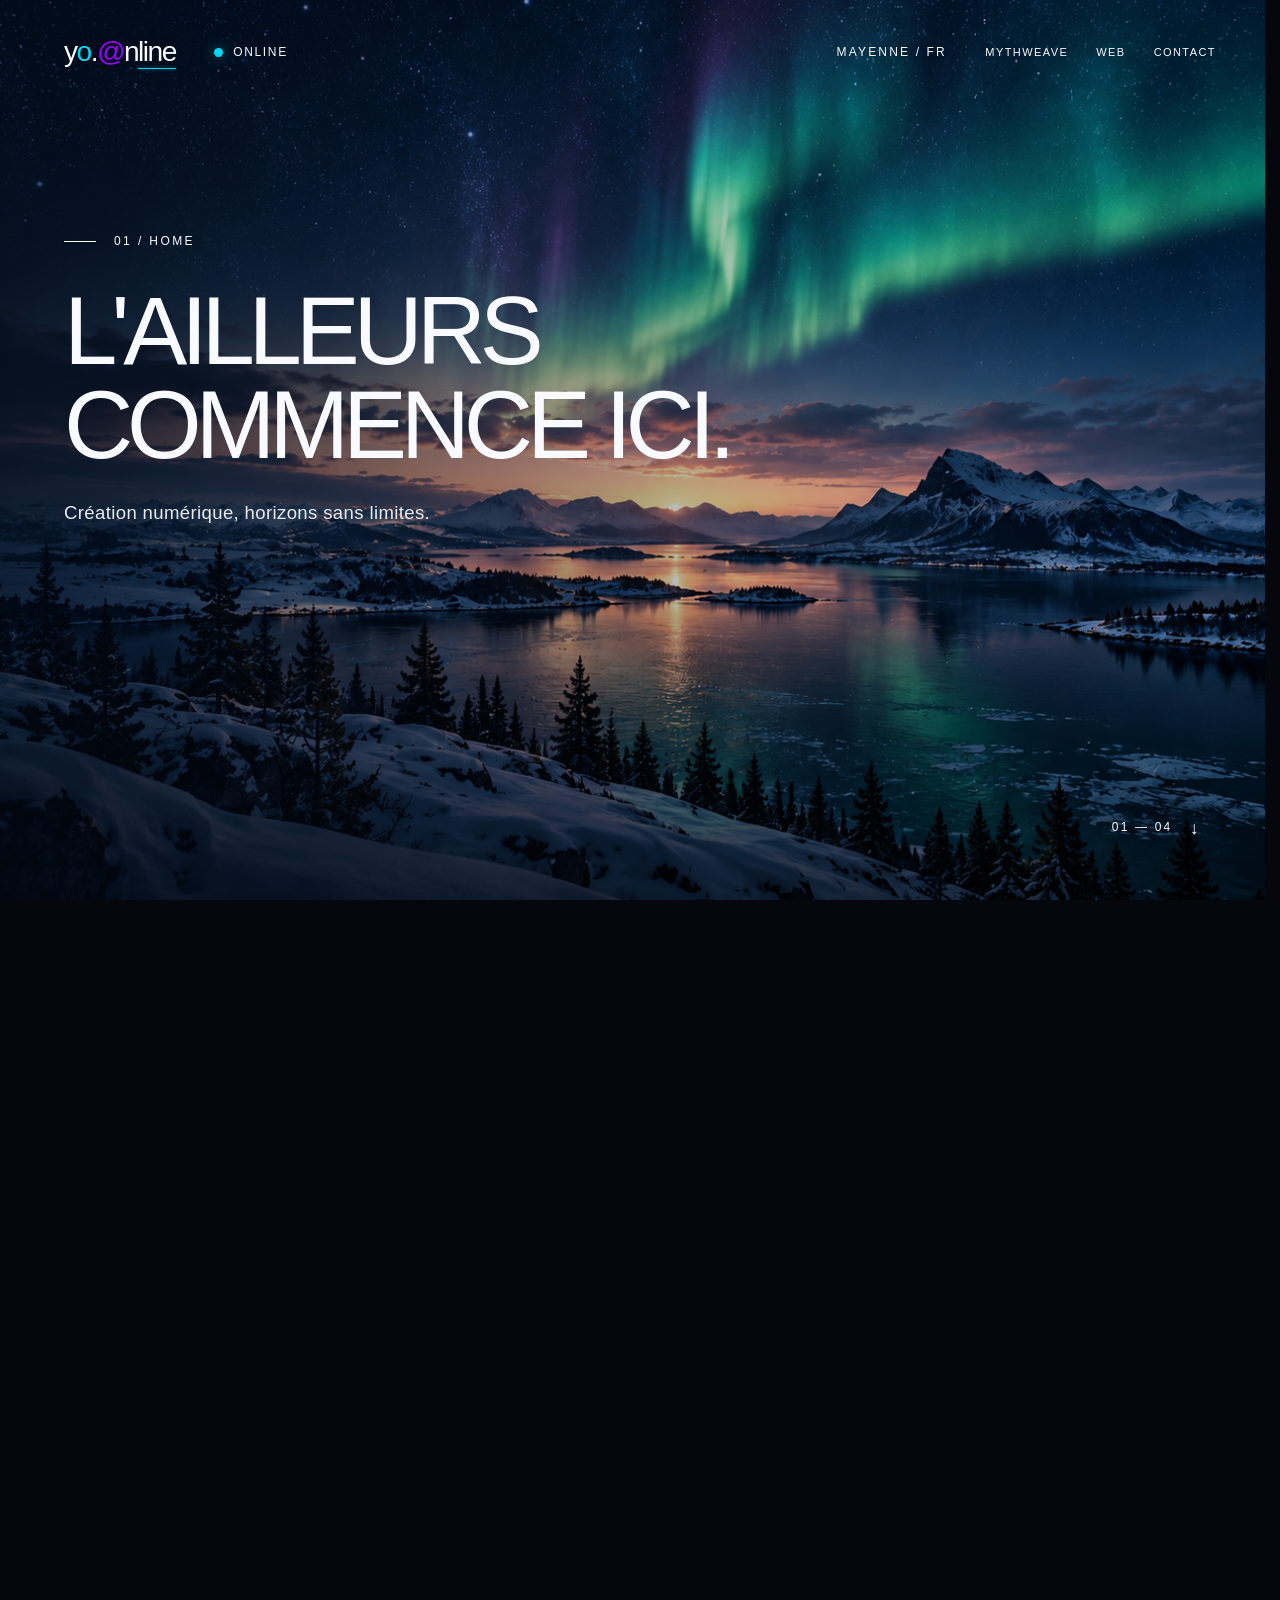
<file: index.html>
<!DOCTYPE html>
<html lang="fr">

<head>
  <meta charset="UTF-8">
  <meta name="viewport" content="width=device-width, initial-scale=1.0">
  <meta name="theme-color" content="#05070d">

  <meta
    name="description"
    content="yo.@nline — L'ailleurs commence ici. Création web en Mayenne et univers interactif Mythweave."
  >

  <title>yo.@nline — L'ailleurs commence ici.</title>

  <link rel="stylesheet" href="css/style.css">
  <script src="js/main.js" defer></script>
</head>

<body class="intro-running">

  <!-- ========================================
       INTRODUCTION
  ========================================= -->

  <div class="intro-curtain" aria-hidden="true"></div>


  <!-- ========================================
       EN-TÊTE ET NAVIGATION
  ========================================= -->

  <header class="site-header" id="top">

    <!-- Logo -->
    <a
      class="brand intro-logo"
      href="#accueil"
      aria-label="yo.@nline — accueil"
    >
      y<span class="cyan">o</span>.<span class="violet">@</span>n<span class="logo-line">line</span>
    </a>

    <!-- Statut -->
    <span class="status">
      <span class="status-dot"></span>
      <span id="status-label">ONLINE</span>
    </span>

    <!-- Localisation -->
    <span class="header-location">MAYENNE / FR</span>

    <!-- Navigation principale -->
    <nav
      class="header-menu"
      id="main-navigation"
      aria-label="Navigation principale"
    >
      <a href="#accueil" data-scene="accueil">ACCUEIL</a>
      <a href="#mythweave" data-scene="mythweave">MYTHWEAVE</a>
      <a href="#web" data-scene="web">WEB</a>
      <a href="#contact" data-scene="contact">CONTACT</a>
    </nav>

    <!-- Bouton du menu mobile -->
    <button
      class="menu-toggle"
      type="button"
      aria-label="Ouvrir le menu"
      aria-controls="main-navigation"
      aria-expanded="false"
    >
      <span></span>
      <span></span>
      <span></span>
    </button>

  </header>


  <!-- ========================================
       CONTENU PRINCIPAL
  ========================================= -->

  <main>

    <!-- Conteneur des quatre scènes cinématographiques -->
    <div class="cinematic-stage">
      <div class="cinematic-screen">


        <!-- ====================================
             SCÈNE 01 — ACCUEIL
        ===================================== -->

        <section
          class="scene scene-home"
          id="accueil"
          aria-labelledby="home-title"
        >

          <!-- Décor -->
          <div class="scene-bg home-bg" aria-hidden="true"></div>
          <div class="scene-shade" aria-hidden="true"></div>

          <!-- Contenu -->
          <div class="scene-content home-content">

            <div class="eyebrow">
              <span class="short-rule"></span>
              <span>01 / HOME</span>
            </div>

            <h1 id="home-title">
              L'AILLEURS<br>
              COMMENCE <em>ICI.</em>
            </h1>

            <p class="scene-description">
              Création numérique, horizons sans limites.
            </p>

          </div>

          <!-- Indicateur de scène -->
          <span class="scene-index">
            01 — 04
            <span class="index-arrow" aria-hidden="true">↓</span>
          </span>

        </section>


        <!-- ====================================
             SCÈNE 02 — MYTHWEAVE
        ===================================== -->

        <section
          class="scene scene-mythweave"
          id="mythweave"
          aria-labelledby="myth-title"
        >

          <!-- Décor -->
          <div class="scene-bg myth-bg" aria-hidden="true"></div>
          <div class="scene-shade myth-shade" aria-hidden="true"></div>

          <!-- Introduction Mythweave -->
          <div class="scene-content myth-content">

            <div class="eyebrow">
              <span class="short-rule"></span>
              <span>02 / PRODUCT</span>
            </div>

            <h2 id="myth-title">MYTHWEAVE.</h2>

            <p class="myth-tagline">
              Des histoires que l'on ne se contente pas de lire.
            </p>

            <p class="myth-copy">
              Un univers d'aventures interactives où chaque
              choix peut changer le récit.
            </p>

            <span class="myth-pill">
              <span class="status-dot"></span>
              EN DÉVELOPPEMENT
            </span>

          </div>


          <!-- Deuxième séquence : présentation du concept -->
          <div class="myth-concept">

            <!-- En-tête de l'encart -->
            <div class="myth-concept-header">

              <span class="myth-concept-label">
                02 / MYTHWEAVE — LE CONCEPT
              </span>

              <h3>
                DES HISTOIRES À VIVRE.<br>
                DES MONDES À CRÉER.
              </h3>

              <p>
                Mythweave est un moteur d'aventures interactives
                inspiré des livres dont vous êtes le héros.
              </p>

            </div>


            <!-- Les deux dimensions de Mythweave -->
            <div class="myth-concept-grid">

              <!-- Vivre -->
              <div class="myth-concept-item">

                <div class="myth-concept-item-title">

                  <svg
                    class="myth-concept-icon"
                    viewBox="0 0 24 24"
                    fill="none"
                    stroke="currentColor"
                    stroke-width="1.7"
                    stroke-linecap="round"
                    stroke-linejoin="round"
                    aria-hidden="true"
                  >
                    <path d="M12 7v14"/>
                    <path d="M3 18V5a1 1 0 0 1 1-1h3a5 5 0 0 1 5 5 5 5 0 0 1 5-5h3a1 1 0 0 1 1 1v13a1 1 0 0 1-1 1h-4a4 4 0 0 0-4 2 4 4 0 0 0-4-2H4a1 1 0 0 1-1-1z"/>
                  </svg>

                  <h4>VIVRE</h4>

                </div>

                <p>
                  Explorez des univers, faites vos choix
                  et façonnez votre propre aventure.
                </p>

              </div>


              <!-- Créer et partager -->
              <div class="myth-concept-item">

                <div class="myth-concept-item-title">

                  <svg
                    class="myth-concept-icon"
                    viewBox="0 0 24 24"
                    fill="none"
                    stroke="currentColor"
                    stroke-width="1.7"
                    stroke-linecap="round"
                    stroke-linejoin="round"
                    aria-hidden="true"
                  >
                    <path d="M20.24 12.24a6 6 0 0 0-8.49-8.49L3 12.5V21h8.5z"/>
                    <path d="m16 8-2 2"/>
                    <path d="M3 21l9-9"/>
                  </svg>

                  <h4>CRÉER &amp; PARTAGER</h4>

                </div>

                <p>
                  Imaginez vos histoires, construisez vos propres
                  aventures interactives et partagez-les
                  avec d'autres joueurs.
                </p>

              </div>

            </div>


            <!-- Statut du projet -->
            <div class="myth-concept-status">
              PROJET EN DÉVELOPPEMENT
            </div>

          </div>


          <!-- Indicateur de scène -->
          <span class="scene-index">
            02 — 04
            <span class="index-arrow" aria-hidden="true">↓</span>
          </span>

        </section>


        <!-- ====================================
             SCÈNE 03 — WEB
        ===================================== -->

        <section
          class="scene scene-web"
          id="web"
          aria-labelledby="web-title"
        >

          <!-- Décor -->
          <div class="scene-bg web-bg" aria-hidden="true"></div>
          <div class="scene-shade web-shade" aria-hidden="true"></div>


          <!-- Introduction et prestations -->
          <div class="scene-content web-content">

            <div class="eyebrow">
              <span class="short-rule"></span>
              <span>03 / WEB</span>
            </div>

            <h2 id="web-title">WEB.</h2>

            <p class="web-tagline">
              Votre activité est locale. Votre horizon ne l'est pas.
            </p>


            <!-- Prestations Web -->
            <div class="web-services">

              <div class="web-service">
                <h3>Création de sites vitrines</h3>
                <p>
                  Des sites uniques, modernes et adaptés à votre activité.
                </p>
              </div>

              <div class="web-service">
                <h3>Responsive</h3>
                <p>
                  Une expérience soignée sur ordinateur, tablette et mobile.
                </p>
              </div>

              <div class="web-service">
                <h3>Visibilité</h3>
                <p>
                  Les bases du référencement naturel pour être trouvé.
                </p>
              </div>

              <div class="web-service">
                <h3>Suivi &amp; réactivité</h3>
                <p>
                  Un interlocuteur local pour faire évoluer votre site.
                </p>
              </div>

            </div>

          </div>


          <!-- Deuxième séquence : réalisation des Baladins -->
          <div class="web-project">

            <!-- Présentation -->
            <div class="web-project-info">

              <span class="web-project-label">
                UNE RÉALISATION
              </span>

              <h3>
                Les Baladins<br>
                de Saint-Berthevin
              </h3>

              <p>
                Un site vitrine conçu pour accompagner
                une troupe de théâtre locale et mettre
                en lumière ses spectacles.
              </p>

              <a
                class="web-project-link"
                href="https://www.theatre-baladins-saint-berthevin.com/"
                target="_blank"
                rel="noopener noreferrer"
              >
                DÉCOUVRIR LE SITE
                <span aria-hidden="true">↗</span>
              </a>

            </div>


            <!-- Aperçu cliquable -->
            <a
              class="web-project-preview"
              href="https://www.theatre-baladins-saint-berthevin.com/"
              target="_blank"
              rel="noopener noreferrer"
              aria-label="Visiter le site des Baladins de Saint-Berthevin (nouvel onglet)"
            >
              <img
                src="assets/images/baladins.png"
                alt="Aperçu du site des Baladins de Saint-Berthevin"
                loading="lazy"
              >
            </a>

          </div>


          <!-- Indicateur de scène -->
          <span class="scene-index">
            03 — 04
            <span class="index-arrow" aria-hidden="true">↓</span>
          </span>

        </section>


        <!-- ====================================
             SCÈNE 04 — CONTACT
        ===================================== -->

        <section
          class="scene scene-contact"
          id="contact"
          aria-labelledby="contact-title"
        >

          <!-- Décor -->
          <div class="scene-bg contact-bg" aria-hidden="true"></div>
          <div class="scene-shade contact-shade" aria-hidden="true"></div>


          <!-- Contenu -->
          <div class="scene-content contact-content">

            <div class="eyebrow">
              <span class="short-rule"></span>
              <span>04 / CONTACT</span>
            </div>

            <h2 id="contact-title">
              ET SI ON CONSTRUISAIT<br>
              LA SUITE ENSEMBLE ?
            </h2>

            <p class="contact-tagline">
              Vous avez un projet de site web, une idée
              ou simplement une question ? Parlons-en.
            </p>

            <a
              class="contact-button"
              href="mailto:ADRESSE_EMAIL"
            >
              <span>ÉCRIVEZ-MOI</span>
              <span class="contact-button-arrow" aria-hidden="true">↗</span>
            </a>

          </div>


          <!-- Indicateur de scène -->
          <span class="scene-index">04 — 04</span>
          <a href="mentions-legales.html" class="legal-link">Mentions légales et données personnelles</a>

        </section>


      </div>
      <!-- Fin de cinematic-screen -->

    </div>
    <!-- Fin de cinematic-stage -->

  </main>

</body>
</html>
</file>
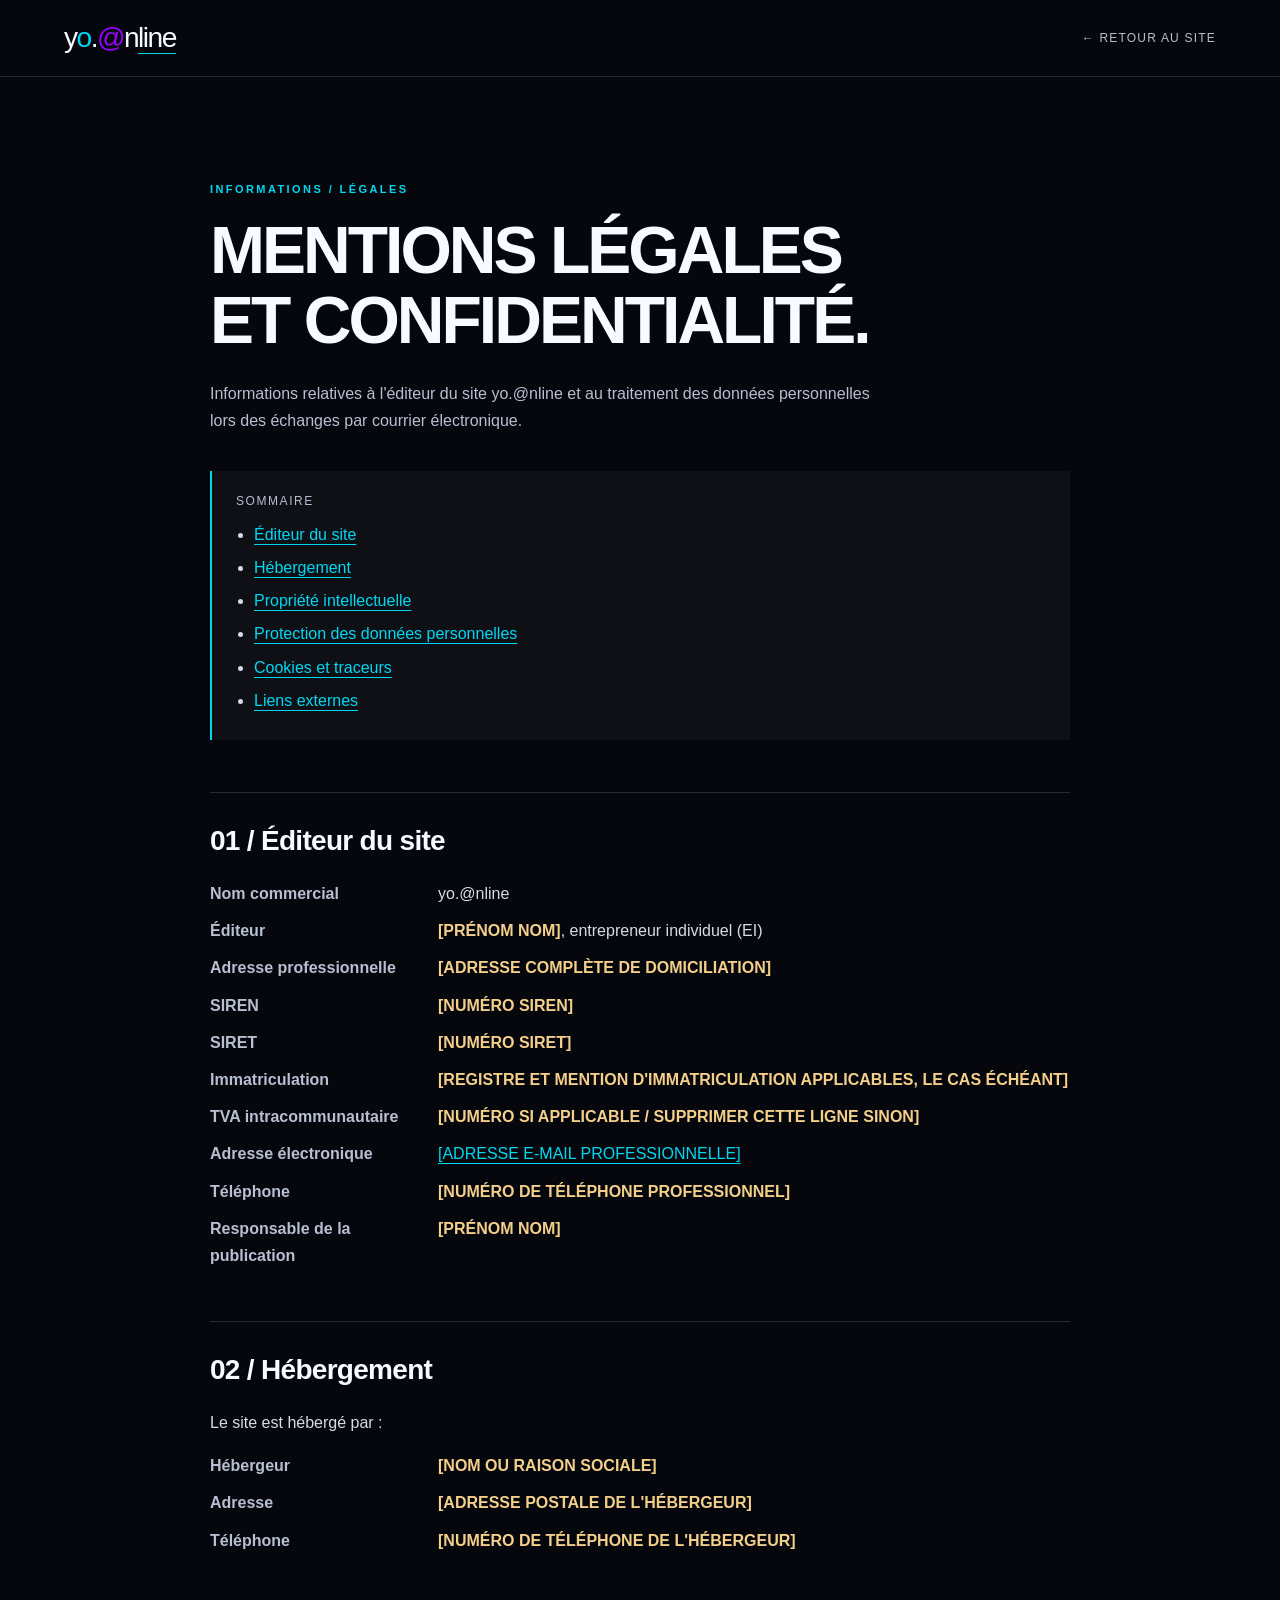
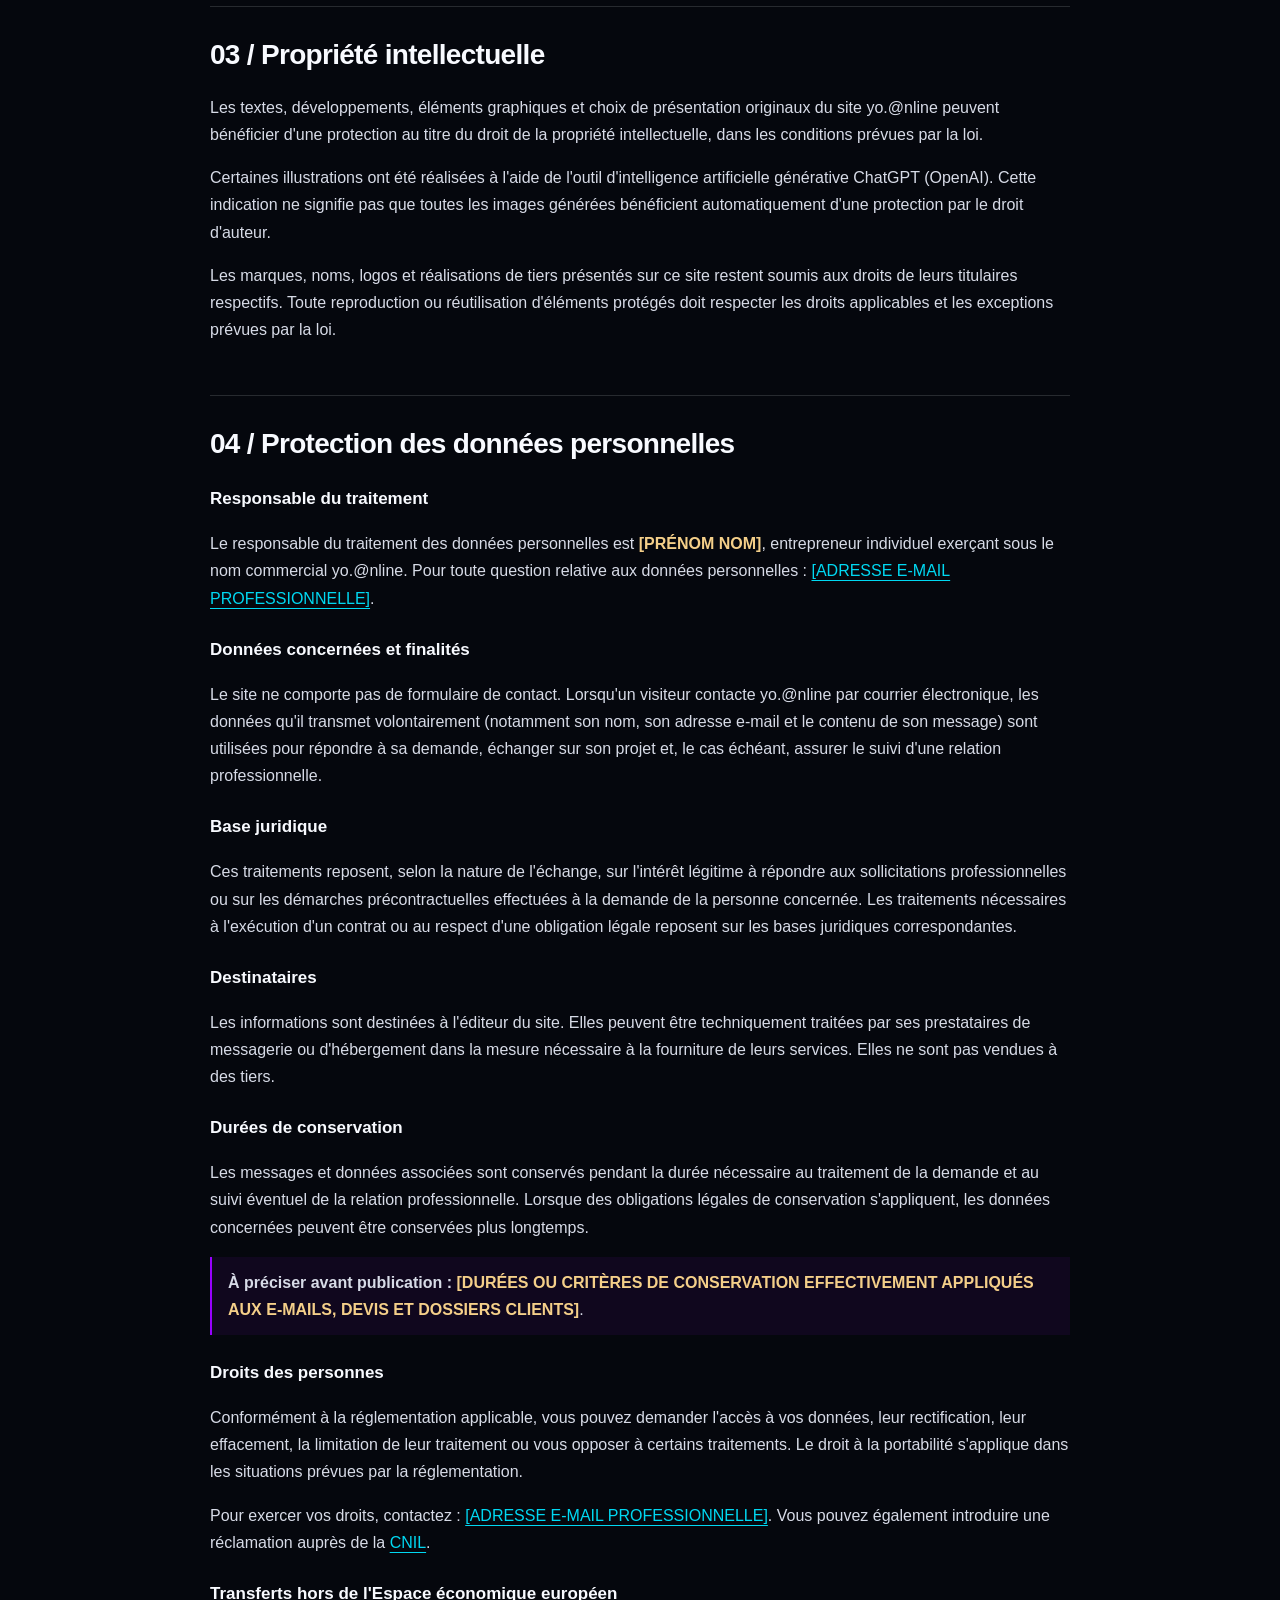
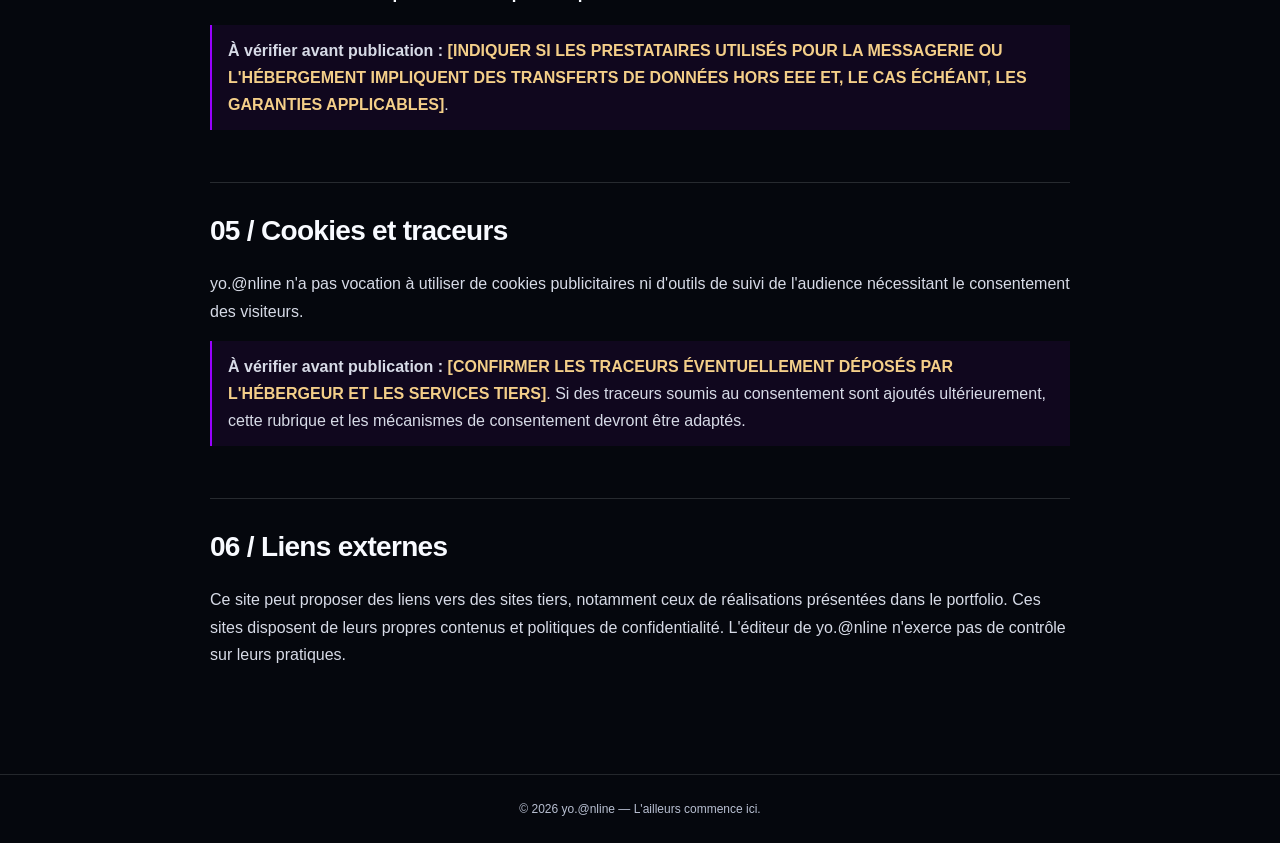
<file: mentions-legales.html>
<!DOCTYPE html>
<html lang="fr">
<head>
  <meta charset="UTF-8">
  <meta name="viewport" content="width=device-width, initial-scale=1.0">
  <meta name="theme-color" content="#05070d">
  <meta name="robots" content="noindex, follow">
  <meta name="description" content="Mentions légales et politique de confidentialité de yo.@nline.">
  <title>Mentions légales et confidentialité — yo.@nline</title>
  <style>
    :root { color-scheme: dark; --bg:#05070d; --white:#f8faff; --cyan:#00d8f2; --violet:#9800ff; --muted:#b8bfd1; }
    * { box-sizing:border-box; }
    html { scroll-behavior:smooth; }
    body { margin:0; background:var(--bg); color:var(--white); font-family:Arial,Helvetica,sans-serif; line-height:1.7; -webkit-font-smoothing:antialiased; }
    a { color:var(--cyan); text-underline-offset:4px; }
    a:focus-visible { outline:2px solid var(--cyan); outline-offset:5px; }
    .topbar { padding:24px clamp(22px,5vw,88px); display:flex; align-items:center; justify-content:space-between; gap:20px; border-bottom:1px solid rgba(248,250,255,.13); }
    .brand { font-size:clamp(24px,2.2vw,35px); font-weight:400; letter-spacing:-.055em; line-height:1; white-space:nowrap; color:var(--white); text-decoration:none; }
    .cyan { color:var(--cyan); } .violet { color:var(--violet); }
    .brand-line { border-bottom:1px solid var(--cyan); }
    .back { color:var(--muted); text-decoration:none; font-size:12px; letter-spacing:.1em; text-transform:uppercase; }
    .back:hover { color:var(--cyan); }
    main { width:min(100% - 44px,860px); margin:0 auto; padding:clamp(54px,8vw,110px) 0 90px; }
    .eyebrow { color:var(--cyan); font-size:11px; font-weight:bold; letter-spacing:.22em; text-transform:uppercase; }
    h1 { font-size:clamp(35px,6vw,66px); line-height:1.06; letter-spacing:-.045em; margin:18px 0 24px; }
    .intro { color:var(--muted); font-size:16px; max-width:680px; }
    .contents { margin:36px 0 52px; padding:20px 24px; border-left:2px solid var(--cyan); background:rgba(255,255,255,.035); }
    .contents p { margin:0 0 10px; font-size:12px; letter-spacing:.13em; text-transform:uppercase; color:var(--muted); }
    .contents ul { margin:0; padding-left:18px; }
    .contents li { margin:6px 0; }
    section { margin-top:52px; padding-top:20px; border-top:1px solid rgba(248,250,255,.14); }
    h2 { font-size:clamp(21px,3vw,28px); line-height:1.25; letter-spacing:-.025em; margin:10px 0 22px; }
    h3 { font-size:17px; margin:24px 0 8px; }
    p, li, dd { color:#d7dbe7; }
    ul { padding-left:22px; }
    li { margin-bottom:8px; }
    dl { display:grid; grid-template-columns:minmax(145px,210px) 1fr; gap:10px 18px; }
    dt { color:var(--muted); font-weight:bold; }
    dd { margin:0; overflow-wrap:anywhere; }
    .placeholder { color:#f4cf89; font-weight:bold; }
    .note { border-left:2px solid var(--violet); padding:12px 16px; background:rgba(152,0,255,.07); }
    footer { border-top:1px solid rgba(248,250,255,.13); padding:24px; text-align:center; color:var(--muted); font-size:12px; }
    @media(max-width:560px) { .topbar { padding:20px 22px; } .back { font-size:10px; } dl { grid-template-columns:1fr; gap:3px; } dd { margin-bottom:13px; } }
  </style>
</head>
<body>
  <header class="topbar">
    <a class="brand" href="index.html#accueil" aria-label="yo.@nline — retour à l'accueil">y<span class="cyan">o</span>.<span class="violet">@</span>n<span class="brand-line">line</span></a>
    <a class="back" href="index.html#contact">← Retour au site</a>
  </header>

  <main>
    <div class="eyebrow">Informations / légales</div>
    <h1>MENTIONS LÉGALES<br>ET CONFIDENTIALITÉ.</h1>
    <p class="intro">Informations relatives à l'éditeur du site yo.@nline et au traitement des données personnelles lors des échanges par courrier électronique.</p>

    <nav class="contents" aria-label="Sommaire de la page">
      <p>Sommaire</p>
      <ul>
        <li><a href="#editeur">Éditeur du site</a></li>
        <li><a href="#hebergement">Hébergement</a></li>
        <li><a href="#propriete">Propriété intellectuelle</a></li>
        <li><a href="#donnees">Protection des données personnelles</a></li>
        <li><a href="#traceurs">Cookies et traceurs</a></li>
        <li><a href="#liens">Liens externes</a></li>
      </ul>
    </nav>

    <section id="editeur">
      <h2>01 / Éditeur du site</h2>
      <dl>
        <dt>Nom commercial</dt><dd>yo.@nline</dd>
        <dt>Éditeur</dt><dd><span class="placeholder">[PRÉNOM NOM]</span>, entrepreneur individuel (EI)</dd>
        <dt>Adresse professionnelle</dt><dd class="placeholder">[ADRESSE COMPLÈTE DE DOMICILIATION]</dd>
        <dt>SIREN</dt><dd class="placeholder">[NUMÉRO SIREN]</dd>
        <dt>SIRET</dt><dd class="placeholder">[NUMÉRO SIRET]</dd>
        <dt>Immatriculation</dt><dd class="placeholder">[REGISTRE ET MENTION D'IMMATRICULATION APPLICABLES, LE CAS ÉCHÉANT]</dd>
        <dt>TVA intracommunautaire</dt><dd class="placeholder">[NUMÉRO SI APPLICABLE / SUPPRIMER CETTE LIGNE SINON]</dd>
        <dt>Adresse électronique</dt><dd><a href="mailto:ADRESSE_EMAIL">[ADRESSE E-MAIL PROFESSIONNELLE]</a></dd>
        <dt>Téléphone</dt><dd class="placeholder">[NUMÉRO DE TÉLÉPHONE PROFESSIONNEL]</dd>
        <dt>Responsable de la publication</dt><dd class="placeholder">[PRÉNOM NOM]</dd>
      </dl>
    </section>

    <section id="hebergement">
      <h2>02 / Hébergement</h2>
      <p>Le site est hébergé par :</p>
      <dl>
        <dt>Hébergeur</dt><dd class="placeholder">[NOM OU RAISON SOCIALE]</dd>
        <dt>Adresse</dt><dd class="placeholder">[ADRESSE POSTALE DE L'HÉBERGEUR]</dd>
        <dt>Téléphone</dt><dd class="placeholder">[NUMÉRO DE TÉLÉPHONE DE L'HÉBERGEUR]</dd>
      </dl>
    </section>

    <section id="propriete">
      <h2>03 / Propriété intellectuelle</h2>
      <p>Les textes, développements, éléments graphiques et choix de présentation originaux du site yo.@nline peuvent bénéficier d'une protection au titre du droit de la propriété intellectuelle, dans les conditions prévues par la loi.</p>
      <p>Certaines illustrations ont été réalisées à l'aide de l'outil d'intelligence artificielle générative ChatGPT (OpenAI). Cette indication ne signifie pas que toutes les images générées bénéficient automatiquement d'une protection par le droit d'auteur.</p>
      <p>Les marques, noms, logos et réalisations de tiers présentés sur ce site restent soumis aux droits de leurs titulaires respectifs. Toute reproduction ou réutilisation d'éléments protégés doit respecter les droits applicables et les exceptions prévues par la loi.</p>
    </section>

    <section id="donnees">
      <h2>04 / Protection des données personnelles</h2>
      <h3>Responsable du traitement</h3>
      <p>Le responsable du traitement des données personnelles est <span class="placeholder">[PRÉNOM NOM]</span>, entrepreneur individuel exerçant sous le nom commercial yo.@nline. Pour toute question relative aux données personnelles : <a href="mailto:ADRESSE_EMAIL">[ADRESSE E-MAIL PROFESSIONNELLE]</a>.</p>
      <h3>Données concernées et finalités</h3>
      <p>Le site ne comporte pas de formulaire de contact. Lorsqu'un visiteur contacte yo.@nline par courrier électronique, les données qu'il transmet volontairement (notamment son nom, son adresse e-mail et le contenu de son message) sont utilisées pour répondre à sa demande, échanger sur son projet et, le cas échéant, assurer le suivi d'une relation professionnelle.</p>
      <h3>Base juridique</h3>
      <p>Ces traitements reposent, selon la nature de l'échange, sur l'intérêt légitime à répondre aux sollicitations professionnelles ou sur les démarches précontractuelles effectuées à la demande de la personne concernée. Les traitements nécessaires à l'exécution d'un contrat ou au respect d'une obligation légale reposent sur les bases juridiques correspondantes.</p>
      <h3>Destinataires</h3>
      <p>Les informations sont destinées à l'éditeur du site. Elles peuvent être techniquement traitées par ses prestataires de messagerie ou d'hébergement dans la mesure nécessaire à la fourniture de leurs services. Elles ne sont pas vendues à des tiers.</p>
      <h3>Durées de conservation</h3>
      <p>Les messages et données associées sont conservés pendant la durée nécessaire au traitement de la demande et au suivi éventuel de la relation professionnelle. Lorsque des obligations légales de conservation s'appliquent, les données concernées peuvent être conservées plus longtemps.</p>
      <p class="note"><strong>À préciser avant publication :</strong> <span class="placeholder">[DURÉES OU CRITÈRES DE CONSERVATION EFFECTIVEMENT APPLIQUÉS AUX E-MAILS, DEVIS ET DOSSIERS CLIENTS]</span>.</p>
      <h3>Droits des personnes</h3>
      <p>Conformément à la réglementation applicable, vous pouvez demander l'accès à vos données, leur rectification, leur effacement, la limitation de leur traitement ou vous opposer à certains traitements. Le droit à la portabilité s'applique dans les situations prévues par la réglementation.</p>
      <p>Pour exercer vos droits, contactez : <a href="mailto:ADRESSE_EMAIL">[ADRESSE E-MAIL PROFESSIONNELLE]</a>. Vous pouvez également introduire une réclamation auprès de la <a href="https://www.cnil.fr/" target="_blank" rel="noopener noreferrer">CNIL</a>.</p>
      <h3>Transferts hors de l'Espace économique européen</h3>
      <p class="note"><strong>À vérifier avant publication :</strong> <span class="placeholder">[INDIQUER SI LES PRESTATAIRES UTILISÉS POUR LA MESSAGERIE OU L'HÉBERGEMENT IMPLIQUENT DES TRANSFERTS DE DONNÉES HORS EEE ET, LE CAS ÉCHÉANT, LES GARANTIES APPLICABLES]</span>.</p>
    </section>

    <section id="traceurs">
      <h2>05 / Cookies et traceurs</h2>
      <p>yo.@nline n'a pas vocation à utiliser de cookies publicitaires ni d'outils de suivi de l'audience nécessitant le consentement des visiteurs.</p>
      <p class="note"><strong>À vérifier avant publication :</strong> <span class="placeholder">[CONFIRMER LES TRACEURS ÉVENTUELLEMENT DÉPOSÉS PAR L'HÉBERGEUR ET LES SERVICES TIERS]</span>. Si des traceurs soumis au consentement sont ajoutés ultérieurement, cette rubrique et les mécanismes de consentement devront être adaptés.</p>
    </section>

    <section id="liens">
      <h2>06 / Liens externes</h2>
      <p>Ce site peut proposer des liens vers des sites tiers, notamment ceux de réalisations présentées dans le portfolio. Ces sites disposent de leurs propres contenus et politiques de confidentialité. L'éditeur de yo.@nline n'exerce pas de contrôle sur leurs pratiques.</p>
    </section>
  </main>
  <footer>© 2026 yo.@nline — L'ailleurs commence ici.</footer>
</body>
</html>
</file>
<file: css/style.css>
/* =========================================
   YO.@NLINE — 01. VARIABLES
========================================= */

:root {
  color-scheme: dark;
  --cyan: #00d8f2;
  --violet: #9800ff;
  --white: #f8faff;
  --side: clamp(24px, 5vw, 88px);
}


/* =========================================
   02. BASE ET STYLES GÉNÉRAUX
========================================= */

* { box-sizing: border-box; }

html {
  scroll-behavior: smooth;
  scrollbar-gutter: stable;
}

body {
  margin: 0;
  background: #05070d;
  color: var(--white);
  font-family: Arial, Helvetica, sans-serif;
  -webkit-font-smoothing: antialiased;
}

a {
  color: inherit;
  text-decoration: none;
}

a:focus-visible {
  outline: 2px solid var(--cyan);
  outline-offset: 7px;
}

.cyan { color: var(--cyan); }
.violet { color: var(--violet); }


/* =========================================
   03. EN-TÊTE ET IDENTITÉ
========================================= */

.site-header {
  position: fixed;
  top: 0;
  left: 0;
  right: 0;
  z-index: 120;
  display: flex;
  align-items: center;
  gap: clamp(16px, 3vw, 56px);
  padding: clamp(22px, 3vw, 43px) var(--side);
  opacity: 1;
  transition: none;
}

.brand {
  font-size: clamp(24px, 2.2vw, 35px);
  font-weight: 400;
  letter-spacing: -0.055em;
  line-height: 1;
  white-space: nowrap;
}

.brand .violet {
  font-family: "Segoe UI", Arial, sans-serif;
}

.status {
  display: flex;
  align-items: center;
  gap: 10px;
  font-size: 12px;
  letter-spacing: 0.14em;
}

.status-dot {
  display: inline-block;
  width: 9px;
  height: 9px;
  border-radius: 50%;
  background: var(--cyan);
  box-shadow: 0 0 14px #00d8f280;
}

.header-location {
  margin-left: auto;
  font-size: 12px;
  letter-spacing: 0.18em;
}


/* =========================================
   04. NAVIGATION PRINCIPALE
========================================= */

.header-menu {
  display: flex;
  gap: 24px;
  font-size: 11px;
  letter-spacing: 0.13em;
}

.header-menu a:hover {
  color: var(--cyan);
}

.header-menu a[hidden] {
  display: none !important;
}


/* =========================================
   05. STRUCTURE DES SCÈNES
========================================= */

.scene {
  position: relative;
  z-index: 1;
  min-height: 100svh;
  overflow: hidden;
  isolation: isolate;
  background: transparent;
}

.scene-bg,
.scene-shade {
  position: absolute;
  inset: 0;
  z-index: -2;
}

.scene-bg {
  background-position: center;
  background-size: cover;
  transform: scale(1.035);
}

/* Images de fond */

.home-bg {
  background-image: url("../assets/images/accueil.png");
}

.myth-bg {
  background-image: url("../assets/images/mythweave.png");
}

.web-bg {
  background-image: url("../assets/images/web.png");
}

/* Dégradés de lisibilité */

.scene-shade {
  z-index: -1;
  background:
    linear-gradient(
      90deg,
      rgba(2, 8, 20, 0.73),
      rgba(2, 8, 20, 0.22) 60%,
      rgba(2, 8, 20, 0.12)
    ),
    linear-gradient(
      0deg,
      rgba(0, 0, 0, 0.55),
      transparent 35%
    );
}

.myth-shade {
  background:
    linear-gradient(
      90deg,
      rgba(3, 5, 16, 0.76),
      rgba(3, 5, 16, 0.18) 68%
    ),
    linear-gradient(
      0deg,
      rgba(0, 0, 0, 0.6),
      transparent 42%
    );
}


/* =========================================
   06. CONTENU COMMUN
========================================= */

.scene-content {
  position: relative;
  max-width: 1200px;
  padding:
    clamp(185px, 26vh, 290px)
    var(--side)
    145px;
}

.eyebrow {
  display: flex;
  align-items: center;
  gap: 18px;
  margin-bottom: 36px;
  font-size: 12px;
  letter-spacing: 0.2em;
}

.short-rule {
  width: 32px;
  height: 1px;
  background: white;
}

.explore {
  position: absolute;
  bottom: 55px;
  left: var(--side);
  display: flex;
  align-items: center;
  gap: 24px;
  font-size: 12px;
  letter-spacing: 0.18em;
}

.explore span {
  font-size: 25px;
}

.scene-index {
  position: absolute;
  bottom: 63px;
  right: var(--side);
  font-size: 12px;
  letter-spacing: 0.18em;
}


/* =========================================
   07. ACCUEIL
========================================= */

.home-content h1 {
  margin: 0;
  font-size: clamp(50px, 7.5vw, 122px);
  font-weight: 300;
  line-height: 0.98;
  letter-spacing: -0.065em;
  text-wrap: balance;
}

.home-content h1 em {
  font-style: normal;
}

.scene-description {
  margin-top: 30px;
  font-size: clamp(16px, 1.45vw, 21px);
  font-weight: 300;
  letter-spacing: 0.02em;
  color: #e8eaf0;
}

/* Métadonnées de scène — à auditer */

.scene-meta {
  display: flex;
  gap: clamp(40px, 7vw, 110px);
  margin-top: 55px;
}

.scene-meta > div {
  display: flex;
  flex-direction: column;
  gap: 9px;
}

.meta-label {
  font-size: 10px;
  letter-spacing: 0.24em;
  color: #c4d2de;
}

.scene-meta strong {
  font-size: 13px;
  font-weight: 400;
  letter-spacing: 0.12em;
}


/* Ancien style conservé pour compatibilité */
.myth-note {
  margin-top: 24px;
  font-size: 12px;
  color: #d4d6e0;
}

/* =========================================
   08. MYTHWEAVE — INTRODUCTION
========================================= */

.myth-content h2 {
  margin: 0;
  font-size: clamp(58px, 9vw, 150px);
  font-weight: 300;
  line-height: 1;
  letter-spacing: -0.06em;
}

.myth-tagline {
  margin: 28px 0 12px;
  font-size: clamp(19px, 2vw, 28px);
}

.myth-copy {
  max-width: 440px;
  line-height: 1.65;
  color: #e2e5ec;
}

.myth-pill {
  display: inline-flex;
  align-items: center;
  gap: 10px;
  margin-top: 24px;
  font-size: 11px;
  letter-spacing: 0.17em;
}


/* =========================================
   09. WEB — INTRODUCTION ET PRESTATIONS
========================================= */

.scene-web .scene-content {
  width: min(900px, calc(100% - 120px));
  max-width: 900px;
}

.scene-web h2 {
  margin-bottom: 12px;
  font-size: clamp(44px, 5vw, 68px);
  font-weight: 700;
  letter-spacing: -0.045em;
  line-height: 1;
}

.web-tagline {
  max-width: 650px;
  font-size: clamp(17px, 1.7vw, 22px);
  line-height: 1.5;
  font-weight: 400;
}

.web-services {
  display: grid;
  grid-template-columns: repeat(2, minmax(0, 1fr));
  column-gap: 40px;
  row-gap: 18px;
  width: 100%;
  max-width: 850px;
  margin-top: 26px;
}

.web-service {
  border-top: 1px solid rgba(255, 255, 255, 0.45);
  padding-top: 10px;
}

.web-service h3 {
  margin: 0 0 10px;
  font-size: 19px;
  font-weight: 600;
  line-height: 1.3;
  color: #fff;
}

.web-service p {
  margin: 0;
  font-size: 14px;
  line-height: 1.6;
  color: rgba(255, 255, 255, 0.85);
}


/* =========================================
   10. CONTACT — TEXTE ET BOUTON
========================================= */

.contact-bg {
  background-image: url("../assets/images/contact.png");
  background-size: cover;
  background-position: center center;
  background-repeat: no-repeat;
}

.contact-shade {
  background: linear-gradient(
    90deg,
    rgba(5, 9, 20, 0.65) 0%,
    rgba(5, 9, 20, 0.35) 45%,
    rgba(5, 9, 20, 0.08) 100%
  );
  pointer-events: none;
}

.contact-content {
  transform: translateY(45px);
  max-width: 760px;
}

.contact-content h2 {
  margin-top: 28px;
  margin-bottom: 24px;
  font-size: clamp(32px, 3.6vw, 54px);
  line-height: 1.12;
  font-weight: 700;
  letter-spacing: -0.025em;
}

.contact-tagline {
  max-width: 680px;
  font-size: clamp(15px, 1.15vw, 18px);
  line-height: 1.7;
}

.contact-button {
  display: inline-flex;
  align-items: center;
  justify-content: center;
  gap: 22px;
  margin-top: 34px;
  padding: 16px 28px;
  border: 1px solid rgba(255, 255, 255, 0.45);
  border-radius: 4px;
  color: #fff;
  background: rgba(8, 15, 30, 0.25);
  font-size: 12px;
  font-weight: 700;
  letter-spacing: 0.15em;
  text-decoration: none;
  backdrop-filter: blur(8px);

  transition:
    border-color 0.3s ease,
    background 0.3s ease,
    box-shadow 0.3s ease,
    transform 0.3s ease;
}


/* =========================================
   11. ANIMATION D'INTRODUCTION
========================================= */

/* Rideau noir initial */

.intro-curtain {
  position: fixed;
  inset: 0;
  z-index: 100;
  background: #000;
  pointer-events: none;
}

/* Masquer les éléments du header pendant l'intro */

.site-header > :not(.brand) {
  opacity: 0;
  transition: opacity 0.65s ease;
}

/* Affichage du header après l'intro */

.intro-finish .site-header > :not(.brand) {
  opacity: 1;
}

/* Logo animé */

.site-header .brand.intro-logo {
  position: relative;
  top: auto;
  left: auto;
  z-index: auto;
  display: inline-block;
  width: auto;
  opacity: 1;
  transform-origin: top left;
  will-change: transform;
}

/* Logo invisible avant son initialisation */

.intro-running .brand.intro-logo:not(.intro-ready) {
  visibility: hidden;
}

/* Bloquer le défilement pendant l'intro */

.intro-running {
  overflow: hidden;
  scrollbar-gutter: stable;
}

/* Masquer le fond et le contenu d'accueil */

.intro-running .home-bg {
  opacity: 0;
}

.intro-running .home-content,
.intro-running .scene-home .explore,
.intro-running .scene-home .scene-index {
  opacity: 0;
  transform: translateY(16px);
}

/* Transitions d'apparition */

.home-bg {
  transition: opacity 1.5s ease;
}

.home-content,
.scene-home .explore,
.scene-home .scene-index {
  transition:
    opacity 1s ease,
    transform 1s ease;
}

/* Révélation du fond */

.intro-reveal .home-bg {
  opacity: 1;
}

/* Disparition du rideau */

.intro-reveal .intro-curtain {
  opacity: 0;
  transition: opacity 1.45s ease;
}

/* Affichage du contenu d'accueil */

.intro-finish .home-content,
.intro-finish .scene-home .explore,
.intro-finish .scene-home .scene-index {
  opacity: 1;
  transform: none;
}

/* Réactivation du défilement */

.intro-finish {
  overflow: auto;
}

/* Suppression du rideau après l'intro */

.intro-finish .intro-curtain {
  display: none;
}


/* =========================================
   12. LOGO — TRAIT ANIMÉ
========================================= */

.logo-line {
  position: relative;
  display: inline-block;
}

/* Trait cyan sous la fin du logo */

.logo-line::after {
  content: "";
  position: absolute;
  left: 0;
  bottom: -0.08em;
  width: 100%;
  height: 0.025em;
  background-color: #00d8f2;
  box-shadow: 0 0 0.12em rgba(0, 216, 242, 0.65);
  transform: scaleX(0);
  transform-origin: left center;
}

/* Déclenchement du tracé */

.logo-line.draw-line::after {
  animation: drawLogoLine 650ms ease-out forwards;
}

@keyframes drawLogoLine {
  from {
    transform: scaleX(0);
  }

  to {
    transform: scaleX(1);
  }
}


/* =========================================
   13. MOTEUR CINÉMATOGRAPHIQUE
========================================= */

/* Zone de défilement des scènes */

.cinematic-stage {
  position: relative;
  height: 300svh;
}

/* Écran fixe pendant le défilement */

.cinematic-screen {
  position: sticky;
  top: 0;
  height: 100svh;
  overflow: hidden;
  isolation: isolate;
}

/* Superposition des scènes */

.cinematic-screen > .scene {
  position: absolute;
  inset: 0;
  width: 100%;
  height: 100%;
  min-height: 0;
}

/* Opacité des scènes suivantes */

.cinematic-screen > .scene:not(:first-child) {
  opacity: var(--scene-opacity, 0);
  pointer-events: none;
}


/* =========================================
   14. TRANSITIONS DES TEXTES
========================================= */

/* Accueil : opacité contrôlée par le scroll */

.cinematic-screen .scene-home .scene-content,
.cinematic-screen .scene-home .explore,
.cinematic-screen .scene-home .scene-index {
  opacity: var(--home-text-opacity, 1);

  transform: translateY(
    calc(18px * (1 - var(--home-text-opacity, 1)))
  );

  transition: none;
}

/* Pendant l'introduction */

.intro-running .cinematic-screen .scene-home .scene-content,
.intro-running .cinematic-screen .scene-home .explore,
.intro-running .cinematic-screen .scene-home .scene-index {
  opacity: 0;
  transform: translateY(16px);

  transition:
    opacity 1s ease,
    transform 1s ease;
}

/* Apparition des textes après l'introduction */

.intro-finish .cinematic-screen .scene-home .scene-content,
.intro-finish .cinematic-screen .scene-home .explore,
.intro-finish .cinematic-screen .scene-home .scene-index {
  transition:
    opacity 1s ease,
    transform 1s ease;
}


/* =========================================
   15. TRANSITIONS DES AUTRES SCÈNES
========================================= */

/* Mythweave, Web et Contact */

.cinematic-screen > .scene:not(:first-child) .scene-content,
.cinematic-screen > .scene:not(:first-child) .explore,
.cinematic-screen > .scene:not(:first-child) .scene-index {
  opacity: var(--scene-text-opacity, 0);

  transform: translateY(
    calc(18px * (1 - var(--scene-text-opacity, 0)))
  );

  transition: none;
}


/* =========================================
   16. MYTHWEAVE — ENCART DU CONCEPT
========================================= */

.myth-concept {
  position: absolute;
  inset: 0;
  z-index: 2;

  display: flex;
  flex-direction: column;
  justify-content: center;

  width: min(850px, 88%);
  height: fit-content;
  max-height: calc(100svh - 120px);

  margin: auto;
  padding: 38px 42px;

  color: #ffffff;
  background: rgba(15, 19, 32, 0.82);
  border: 1px solid rgba(175, 145, 225, 0.35);
  border-radius: 14px;

  box-shadow: 0 18px 55px rgba(0, 0, 0, 0.25);
  backdrop-filter: blur(10px);

  opacity: 0;
  visibility: hidden;
  pointer-events: none;
}


/* =========================================
   17. MYTHWEAVE — EN-TÊTE DU CONCEPT
========================================= */

.myth-concept-label {
  display: block;
  margin-bottom: 18px;
  color: #bba5e8;
  font-size: 11px;
  font-weight: 600;
  letter-spacing: 0.14em;
}

.myth-concept-header h3 {
  margin: 0 0 18px;
  font-size: clamp(25px, 3vw, 38px);
  line-height: 1.15;
  font-weight: 600;
}

.myth-concept-header p {
  max-width: 650px;
  margin: 0;
  color: rgba(255, 255, 255, 0.78);
  font-size: 15px;
  line-height: 1.65;
}


/* =========================================
   18. MYTHWEAVE — RUBRIQUES
========================================= */

.myth-concept-grid {
  display: grid;
  grid-template-columns: repeat(2, minmax(0, 1fr));
  gap: 32px;

  margin-top: 30px;
  padding: 28px 0;

  border-top: 1px solid rgba(255, 255, 255, 0.14);
  border-bottom: 1px solid rgba(255, 255, 255, 0.14);
}

.myth-concept-item-title {
  display: flex;
  align-items: center;
  gap: 12px;
  margin-bottom: 12px;
}

.myth-concept-icon {
  display: block;
  width: 22px;
  height: 22px;
  flex-shrink: 0;
  color: #bba5e8;
}

.myth-concept-item h4 {
  margin: 0;
  font-size: 13px;
  font-weight: 700;
  letter-spacing: 0.1em;
}

.myth-concept-item p {
  margin: 0;
  color: rgba(255, 255, 255, 0.8);
  font-size: 14px;
  line-height: 1.65;
}


/* =========================================
   19. MYTHWEAVE — STATUT DU PROJET
========================================= */

.myth-concept-status {
  margin-top: 24px;
  color: #bba5e8;
  font-size: 10px;
  font-weight: 600;
  letter-spacing: 0.15em;
}


/* =========================================
   20. MYTHWEAVE — VERSION MOBILE
========================================= */

@media (max-width: 768px) {

  .myth-concept {
    width: 90%;
    max-height: calc(100svh - 100px);
    padding: 24px;
    overflow-y: auto;
  }

  .myth-concept-label {
    font-size: 9px;
    margin-bottom: 12px;
  }

  .myth-concept-header h3 {
    font-size: clamp(22px, 5.5vw, 29px);
  }

  .myth-concept-header p {
    font-size: 13px;
  }

  .myth-concept-grid {
    grid-template-columns: 1fr;
    gap: 20px;
    margin-top: 20px;
    padding: 20px 0;
  }

  .myth-concept-item p {
    font-size: 13px;
  }

  .myth-concept-status {
    margin-top: 18px;
  }
}


/* =========================================
   21. MYTHWEAVE — FONDU INTRO / CONCEPT
========================================= */

.cinematic-screen > .scene.scene-mythweave
.scene-content.myth-content {
  opacity: calc(
    var(--scene-text-opacity, 0) *
    (1 - var(--myth-concept-fade, 0))
  );
}


/* =========================================
   22. WEB — PRÉSENTATION D'UNE RÉALISATION
========================================= */

.web-project {
  position: absolute;
  inset: 0;
  z-index: 2;

  display: flex;
  align-items: center;
  justify-content: space-between;
  gap: 55px;

  padding: 100px 8% 80px;

  opacity: 0;
  visibility: hidden;
  pointer-events: none;
}

/* Informations à gauche */

.web-project-info {
  flex: 1;
  max-width: 470px;
}

.web-project-label {
  display: block;
  margin-bottom: 22px;

  color: rgba(255, 255, 255, 0.7);
  font-size: 11px;
  font-weight: 600;
  letter-spacing: 0.2em;
}

.web-project-info h3 {
  margin: 0 0 22px;

  color: #ffffff;
  font-size: clamp(30px, 3vw, 46px);
  font-weight: 600;
  line-height: 1.12;
}

.web-project-info p {
  max-width: 400px;
  margin: 0 0 30px;

  color: rgba(255, 255, 255, 0.85);
  font-size: 15px;
  line-height: 1.7;
}

/* Lien vers le site */

.web-project-link {
  display: inline-flex;
  align-items: center;
  gap: 14px;

  color: #ffffff;
  font-size: 12px;
  font-weight: 600;
  letter-spacing: 0.12em;
  text-decoration: none;

  border-bottom: 1px solid rgba(255, 255, 255, 0.45);
  padding-bottom: 8px;
}

.web-project-link:hover {
  border-color: #42dfff;
}


/* =========================================
   23. WEB — CAPTURE DU SITE
========================================= */

.web-project-preview {
  display: block;
  flex: 0 1 40%;
  max-width: 480px;

  overflow: hidden;
  border-radius: 8px;
  border: 1px solid rgba(255, 255, 255, 0.18);

  box-shadow: 0 15px 45px rgba(0, 0, 0, 0.25);

  cursor: pointer;

  transition:
    border-color 0.3s ease,
    box-shadow 0.3s ease;
}

.web-project-preview img {
  display: block;
  width: 100%;
  height: auto;

  transform-origin: center center;
  transition: transform 0.4s ease;
}


/* =========================================
   24. WEB — INTERACTIONS
========================================= */

@media (hover: hover) and (pointer: fine) {

  .web-project-preview:hover {
    border-color: rgba(255, 255, 255, 0.45);
    box-shadow: 0 18px 48px rgba(0, 0, 0, 0.35);
  }

  .web-project-preview:hover img {
    transform: scale(1.02);
  }
}

/* Accessibilité au clavier */

.web-project-preview:focus-visible {
  outline: 2px solid #42dfff;
  outline-offset: 4px;
}

/* Réduction des animations */

@media (prefers-reduced-motion: reduce) {

  .web-project-preview,
  .web-project-preview img {
    transition: none;
  }
}


/* =========================================
   25. WEB — VERSION MOBILE
========================================= */

@media (max-width: 768px) {

  .web-project {
    flex-direction: column;
    justify-content: center;
    gap: 24px;
    padding: 100px 7% 70px;
  }

  .web-project-info {
    flex: none;
    width: 100%;
  }

  .web-project-info h3 {
    font-size: 28px;
  }

  .web-project-info p {
    font-size: 14px;
    margin-bottom: 20px;
  }

  .web-project-preview {
    flex: none;
    width: 100%;
    max-width: 360px;
  }
}


/* =========================================
   26. WEB — FONDU PRESTATIONS / RÉALISATION
========================================= */

.cinematic-screen > .scene.scene-web
.scene-content.web-content {
  opacity: calc(
    var(--scene-text-opacity, 0) *
    (1 - var(--web-project-fade, 0))
  );
}

/* Opacité pilotée par JavaScript */

.scene-web .web-project {
  opacity: 0;
  transition: none;
}


/* =========================================
   27. NAVIGATION — ORDINATEUR
========================================= */

.header-menu {
  display: flex;
  align-items: center;
  gap: 28px;
}

/* Bouton hamburger masqué sur ordinateur */

.menu-toggle {
  display: none;
}


/* =========================================
   28. NAVIGATION — MOBILE ET TABLETTE
========================================= */

@media (max-width: 768px) {

  /* Bouton hamburger */

  .menu-toggle {
    display: flex;
    flex-direction: column;
    justify-content: center;
    gap: 6px;

    margin-left: auto;

    width: 46px;
    height: 46px;
    padding: 10px;

    background: rgba(10, 20, 35, 0.45);
    border: 1px solid rgba(255, 255, 255, 0.35);
    border-radius: 10px;

    backdrop-filter: blur(8px);

    cursor: pointer;
    z-index: 110;
  }

  /* Trois traits du hamburger */

  .menu-toggle span {
    display: block;
    flex: 0 0 2px;

    width: 24px;
    min-width: 24px;
    height: 2px;

    padding: 0;
    margin: 0;

    background: #ffffff;
    border-radius: 2px;
    transform: none;
  }

  /* Transformation en croix */

  .menu-toggle.is-open span:nth-child(1) {
    transform: translateY(8px) rotate(45deg);
  }

  .menu-toggle.is-open span:nth-child(2) {
    opacity: 0;
  }

  .menu-toggle.is-open span:nth-child(3) {
    transform: translateY(-8px) rotate(-45deg);
  }

  /* Panneau de navigation */

  .header-menu {
    position: absolute;
    top: calc(100% + 8px);
    right: 20px;

    display: flex;
    flex-direction: column;
    align-items: stretch;
    gap: 4px;

    width: 210px;
    padding: 12px;

    background: rgba(15, 25, 45, 0.48);
    border: 1px solid rgba(255, 255, 255, 0.18);
    border-radius: 14px;

    backdrop-filter: blur(22px);
    -webkit-backdrop-filter: blur(22px);

    box-shadow: 0 12px 35px rgba(0, 0, 0, 0.12);

    opacity: 0;
    visibility: hidden;
    transform: translateY(-8px);

    transition:
      opacity 0.25s ease,
      transform 0.25s ease,
      visibility 0.25s ease;

    pointer-events: none;
    z-index: 100;
  }

  /* Menu ouvert */

  .header-menu.is-open {
    opacity: 1;
    visibility: visible;
    transform: translateY(0);
    pointer-events: auto;
  }

  /* Liens du menu */

  .header-menu a {
    display: block;
    padding: 12px 14px;

    font-size: 12px;
    font-weight: 600;
    letter-spacing: 0.08em;
    color: #ffffff;
    text-decoration: none;

    border-radius: 8px;
    transition: background 0.2s ease;
  }

  .header-menu a:hover,
  .header-menu a:focus-visible {
    background: rgba(255, 255, 255, 0.12);
  }
}


/* =========================================
   29. CONTACT — INTERACTIONS
========================================= */

/* Autoriser les clics sur la scène Contact */

.cinematic-screen > .scene-contact {
  pointer-events: auto;
}

.scene-contact .contact-button {
  position: relative;
  pointer-events: auto;
}


/* =========================================
   30. COMPTEURS DES SCÈNES
========================================= */

/* Flèche fixe à côté du numéro */

.index-arrow {
  display: inline-block;
  margin-left: 12px;

  color: #ffffff;
  font-size: 18px;
  font-weight: 300;
  line-height: 1;
  vertical-align: middle;

  animation: none;
  transition: none;
  transform: none;
}


/* =========================================
   31. RESPONSIVE — WEB MOBILE
========================================= */

@media (max-width: 650px) {

  .scene-web .scene-content {
    width: calc(100% - 40px);
  }

  .scene-web h2 {
    font-size: 48px;
  }

  .web-services {
    grid-template-columns: 1fr;
    margin-top: 24px;
    row-gap: 18px;
  }

  .web-service {
    padding-top: 10px;
  }

  .web-service h3 {
    font-size: 16px;
  }

  .web-service p {
    font-size: 13px;
  }
}


/* =========================================
   32. RESPONSIVE — CONTACT MOBILE
========================================= */

@media (max-width: 768px) {

  .contact-content {
    transform: translateY(20px);
    max-width: 100%;
  }

  .contact-content h2 {
    font-size: clamp(28px, 7vw, 38px);
    line-height: 1.15;
  }

  .contact-tagline {
    font-size: 15px;
  }
}


/* =========================================
   33. RESPONSIVE — PETITS ÉCRANS
========================================= */

@media (max-width: 700px) {

  .site-header {
    gap: 16px;
    flex-wrap: wrap;
  }

  .header-location {
    display: none;
  }

  .header-menu {
    margin-left: auto;
    font-size: 9px;
  }

  .status {
    font-size: 10px;
  }

  .scene-content {
    padding-top: 32svh;
  }

  .home-content h1 {
    font-size: clamp(45px, 10vw, 75px);
  }

  .scene-meta {
    gap: 30px;
    flex-wrap: wrap;
  }

  .myth-content h2 {
    font-size: clamp(47px, 12vw, 88px);
  }

  .scene-bg {
    background-position: 55% center;
  }

  .myth-bg {
    background-position: 62% center;
  }
}


/* =========================================
   34. RESPONSIVE — WEB ÉCRANS ÉTROITS
   Correction validée jusqu'à 430 px
========================================= */

@media (max-width: 430px) {

  .scene-web .scene-content.web-content {
    padding-top: 145px;
    padding-bottom: 55px;
  }

  .scene-web .web-services {
    margin-top: 18px;
    row-gap: 12px;
  }

  .scene-web .web-service {
    padding-top: 8px;
  }

  .scene-web .web-service h3 {
    margin-bottom: 5px;
  }
}


/* =========================================
   35. RESPONSIVE — BALADINS TABLETTE
   Portrait : 600 à 900 px
========================================= */

@media (min-width: 600px)
  and (max-width: 900px)
  and (orientation: portrait) {

  .scene-web .web-project {
    width: min(88%, 620px);
  }

  .scene-web .web-project-info h3 {
    font-size: 30px;
  }

  .scene-web .web-project-info p {
    font-size: 15px;
    line-height: 1.6;
  }

  .scene-web .web-project-preview {
    width: min(100%, 420px);
    max-width: 420px;
  }
}


/* =========================================
   36. ACCESSIBILITÉ — MOUVEMENTS RÉDUITS
========================================= */

@media (prefers-reduced-motion: reduce) {

  html {
    scroll-behavior: auto;
  }

  *,
  *::before,
  *::after {
    animation-duration: 0.01ms !important;
    transition-duration: 0.01ms !important;
  }

  .contact-button,
  .contact-button-arrow,
  .web-project-preview,
  .web-project-preview img {
    transition: none;
  }
}


/* =========================================
   37. CONTACT — EFFETS AU SURVOL
========================================= */

.contact-button-arrow {
  font-size: 19px;
  font-weight: 400;
  line-height: 1;
  transition: transform 0.3s ease;
}

.contact-button:focus-visible {
  outline: 2px solid #42dfff;
  outline-offset: 4px;
}

@media (hover: hover) and (pointer: fine) {

  .contact-button:hover {
    border-color: rgba(130, 170, 220, 0.65);
    background: rgba(35, 30, 65, 0.40);

    box-shadow:
      0 0 10px rgba(66, 223, 255, 0.18),
      0 0 22px rgba(155, 75, 255, 0.12);

    transform: translateY(-3px);
  }

  .contact-button:hover .contact-button-arrow {
    transform: translate(3px, -3px);
  }
}

/* =========================================
   CONTACT — LIEN MENTIONS LÉGALES
========================================= */

.scene-contact .legal-link {
  position: absolute;
  bottom: 24px;
  left: 50%;
  transform: translateX(-50%);
  z-index: 10;

  color: rgba(248, 250, 255, 0.65);
  font-size: 12px;
  font-weight: 400;
  text-decoration: none;
  white-space: nowrap;

  pointer-events: auto;
}

.scene-contact .legal-link:hover,
.scene-contact .legal-link:focus-visible {
  color: #00d8f2;
  text-decoration: underline;
}

@media (max-width: 430px) {
  .scene-contact .legal-link {
    bottom: 16px;
    font-size: 11px;
  }
}
</file>
